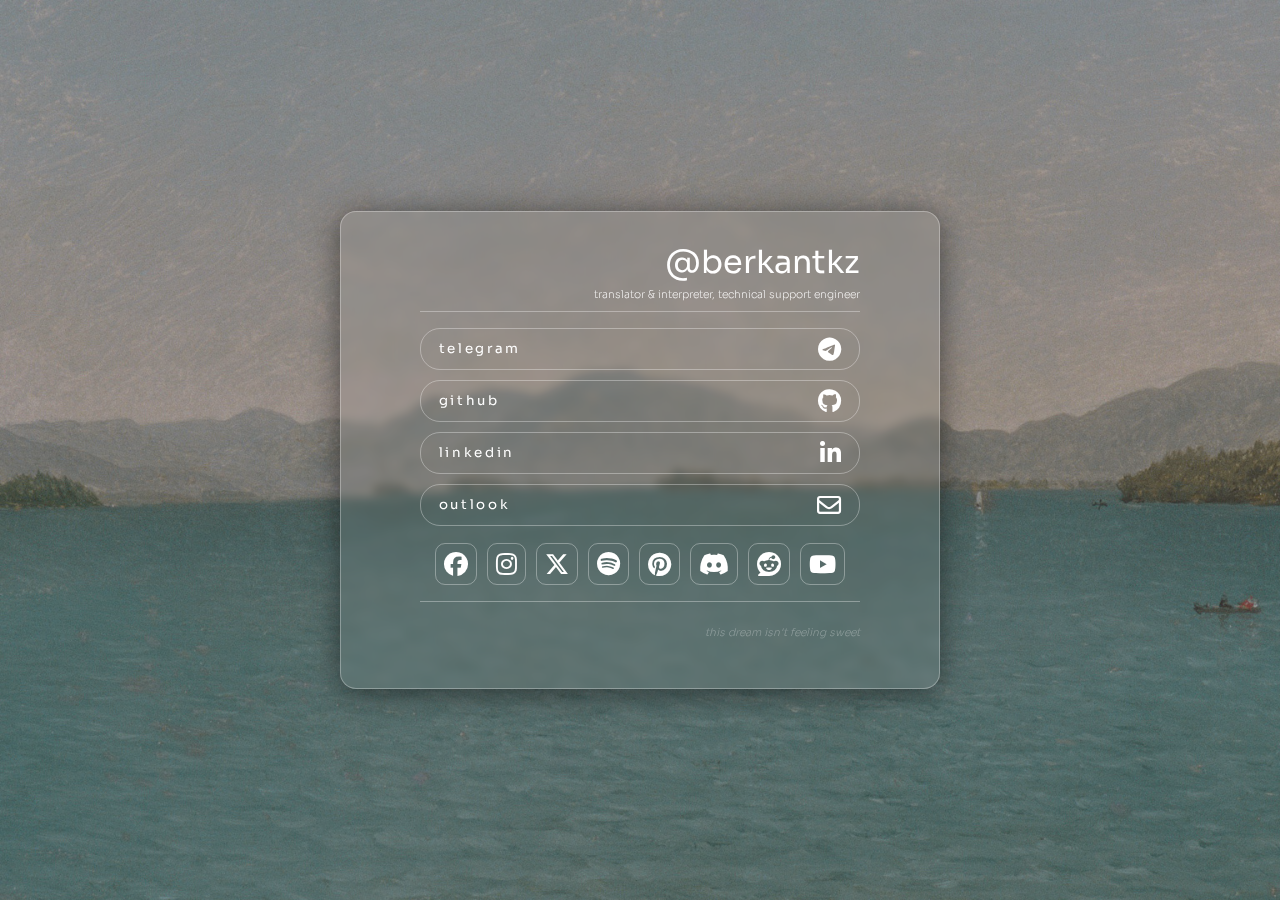
<file: index.html>
<!DOCTYPE html>
<html lang="en">

<head>
        <meta charset="UTF-8">
        <meta http-equiv="X-UA-Compatible" content="IE=edge">
        <meta name="viewport" content="width=device-width, initial-scale=1.0">
        <title>berkantkz</title>

        <meta name="description" content="berkant" />

        <meta name="keywords" content="berkantkz, berkant, berkant korkmaz" />
        <meta name="author" content="berkantkz">

        <!--- og -->
        <meta property="og:title" content="berkantkz" />

        <meta property="og:description" name="description" content="berkant" />

        <meta property="og:type" content="portfolio" />
        <meta property="og:url" content="https://berkantkz.com" />
        <meta property="og:image" content="https://berkantkz.com/img/kz.png" />

        <!-- link -->
        <link rel="icon" href="/img/kz.png" type="image/gif" sizes="16x16 32x32" />
        <link rel="shortcut icon" href="/img/kz.png" type="image/x-icon" />

        <link rel="preconnect" href="https://fonts.googleapis.com">
        <link rel="preconnect" href="https://fonts.gstatic.com" crossorigin>
        <link href="https://fonts.googleapis.com/css2?family=Sora:wght@200;300;400;500;700&display=swap"
                rel="stylesheet">
        <link rel="stylesheet" href="https://cdnjs.cloudflare.com/ajax/libs/font-awesome/6.5.2/css/all.min.css">
        <link rel="stylesheet" href="/css/berkantkz.css">

        <!-- Global site tag (gtag.js) - Google Analytics -->
        <script async src="https://www.googletagmanager.com/gtag/js?id=UA-117578942-3" type="text/javascript"></script>
        <script>
                window.dataLayer = window.dataLayer || [];

                function gtag() {
                        dataLayer.push(arguments);
                }
                gtag('js', new Date());

                gtag('config', 'UA-117578942-3');
        </script>
        <script async
                src="https://pagead2.googlesyndication.com/pagead/js/adsbygoogle.js?client=ca-pub-2951689275458403"
                crossorigin="anonymous" type="text/javascript"></script>

</head>

<body>
        <main>
                <h1 id="title">@berkantkz</h1>
                <h6 id="description">translator & interpreter, technical support engineer</h6>
                <span class="divider"></span>
                <ul class="main-links">
                        <li class="social-wide telegram"><a href="https://t.me/berkantkz" target="_blank"
                                        title="telegram">telegram
                                        <i class="fa-brands fa-telegram"></i></a>
                        </li>
                        <li class="social-wide github"><a href="https://github.com/berkantkz" target="_blank"
                                        title="github">github
                                        <i class="fa-brands fa-github"></i></a></li>
                        <li class="social-wide linkedin"><a href="https://linkedin.com/in/berkantkz" target="_blank"
                                        title="linkedin">linkedin <i class="fa-brands fa-linkedin-in"></i></a></li>
                        <li class="social-wide outlook"><a href="mailto:berkantkz@outlook.com" title="mail">outlook
                                        <i class="fa-regular fa-envelope"></i></a></li>
                </ul>
                <ul class="button-links">
                        <li class="social-button facebook"><a href="https://facebook.com/berkantkz" target="_blank"
                                        title="facebook"><i class="fa-brands fa-facebook"></i></a></li>
                        <li class="social-button instagram"><a href="https://instagram.com/berkantkz" target="_blank"
                                        title="instagram"><i class="fa-brands fa-instagram"></i></a></li>
                        <li class="social-button x"><a href="https://x.com/berkantkz_" target="_blank" title="x"><i
                                                class="fa-brands fa-x-twitter"></i></a>
                        </li>
                        <li class="social-button spotify"><a href="https://open.spotify.com/user/11147238561"
                                        target="_blank" title="spotify"><i class="fa-brands fa-spotify"></i></a></li>
                        <li class="social-button pinterest"><a href="https://pinterest.com/berkantkz/" target="_blank"
                                        title="pinterest"><i class="fa-brands fa-pinterest"></i></a></li>
                        <li class="social-button discord"><a href="http://discordapp.com/users/402482939448918016"
                                        target="_blank" title="discord"><i class="fa-brands fa-discord"></i></a></li>
                        <li class="social-button reddit"><a href="https://reddit.com/u/berkantkz" target="_blank"
                                        title="reddit"><i class="fa-brands fa-reddit"></i></a>
                        </li>
                        <li class="social-button youtube"><a href="https://youtube.com/@berkantkz" target="_blank"
                                        title="youtube"><i class="fa-brands fa-youtube"></i></a>
                        </li>
                </ul>
                <span class="divider"></span>
                <h6 class="outro">this dream isn't feeling sweet</h6>
        </main>
</body>

</html>
</file>
<file: css/berkantkz.css>
html,
body {
    padding: 0;
    margin: 0;
    height: 100%;
    width: 100%;
    font-family: 'Sora', sans-serif;
}

* {
    -webkit-user-select: none !important;
    user-select: none !important;
    -webkit-user-drag: none !important;
}

i {
    font-size: 18pt;
    font-weight: 200;
}

body {
    background-image: url(/img/e1zRTOC.jpeg);
    background-position: center;
    background-repeat: no-repeat;
    background-size: cover;
    align-items: center;
    display: flex;
    flex-direction: column;
    justify-content: center;
    overflow: hidden;
    position: relative;
    z-index: 2;
}

body::before {
    display: block;
    content: "";
    width: 100%;
    height: 100%;
    position: fixed;
    top: 0;
    left: 0;
    background-color: #49494970;
    z-index: 2;
}

.divider {
    position: relative;
    height: 1px;
    width: 80%;
    background-color: #fff5;
}

a {
    color: inherit;
    text-decoration: none;
    display: flex;
    justify-content: space-between;
    align-items: center;
}

main {
    padding: 1.5rem;
    display: flex;
    flex-direction: column;
    flex-grow: 0;
    flex-shrink: 0;
    justify-content: center;
    align-items: center;
    max-width: 100%;
    position: relative;
    /* background-image: linear-gradient(199deg, rgb(0, 70, 120) 0%, rgb(118, 0, 120) 100%); */
    /* background: rgba(139, 139, 139, 0.067);
    backdrop-filter: blur(3px);
    -webkit-backdrop-filter: blur( 3px );
    background-position: 0% 0%;
    background-repeat: repeat;
    background-size: cover;
    border: 1px solid #fff2;
    border-radius: 20px;
    box-shadow: 0 0 50px 0px rgb(48, 48, 48); */
    width: 43%;
    z-index: 3;
    color: #fff;
    text-align: right;
    background: rgba(255, 255, 255, 0.05);
    border-radius: 16px;
    box-shadow: 0 4px 30px rgba(0, 0, 0, 0.5);
    -webkit-backdrop-filter: blur(5px);
    backdrop-filter: blur(5px);
    border: 1px solid rgba(255, 255, 255, 0.3);
}

#title {
    margin: 10px 0 0 0;
    line-height: 1;
    width: 80%;
    font-weight: 400;
}

#description {
    width: 80%;
    margin: 10px;
    font-weight: 200;
}

.main-links {
    display: flex;
    flex-direction: column;
    gap: 10px;
    height: 100%;
    width: 80%;
    padding-inline: 0;
    list-style-type: none;
    margin-bottom: 0;
}

.social-wide {
    border: 1.5px solid #fff5;
    border-radius: 20px;
    padding: .5rem;
    padding-right: 15px;
    text-align: left;
    text-indent: 10px;
    font-size: 10pt;
    letter-spacing: 2pt;
    cursor: pointer;
    transition: ease-in .1s;
}

.social-wide:hover {
    transition: ease-in .15s;
}

.button-links {
    list-style-type: none;
    display: flex;
    gap: 10px;
    align-items: center;
    justify-content: center;
    padding: 0;
    width: 80%;
    flex-wrap: wrap;
}

.social-button {
    border: 1px solid #fff5;
    border-radius: 10px;
    padding: 8px;
    cursor: pointer;
    transition: ease-in .1s;
}

.social-button:hover {
    transition: ease-in .15s;
}

.telegram:hover {
    background: #0088cc;
}

.github:hover {
    background: #171515;
}

.instagram:hover {
    background: #d6249ec6;
}

.facebook:hover {
    background: #0866ff;
}

.spotify:hover {
    background: #1ed760;
}

.pinterest:hover {
    background: #e60023;
}

.outlook:hover {
    background: #00a2ed;
}

.x:hover {
    background: #000;
}

.discord:hover {
    background: #7289d9;
}

.reddit:hover {
    background: #ff4500;
}

.linkedin:hover {
    background: #0075b4;
}

.youtube:hover {
    background: #FF0000;
}

.outro {
    font-style: italic;
    width: 80%;
    text-align: right;
    color: #fff5;
    font-weight: 200;
}

@media screen and (max-width: 700px) {
    main {
        width: 55%;
        text-align: center;
    }

    .outro {
        text-align: center;
    }
}

@media screen and (max-width: 400px) {
    main {
        width: 80%;
    }
}
</file>
